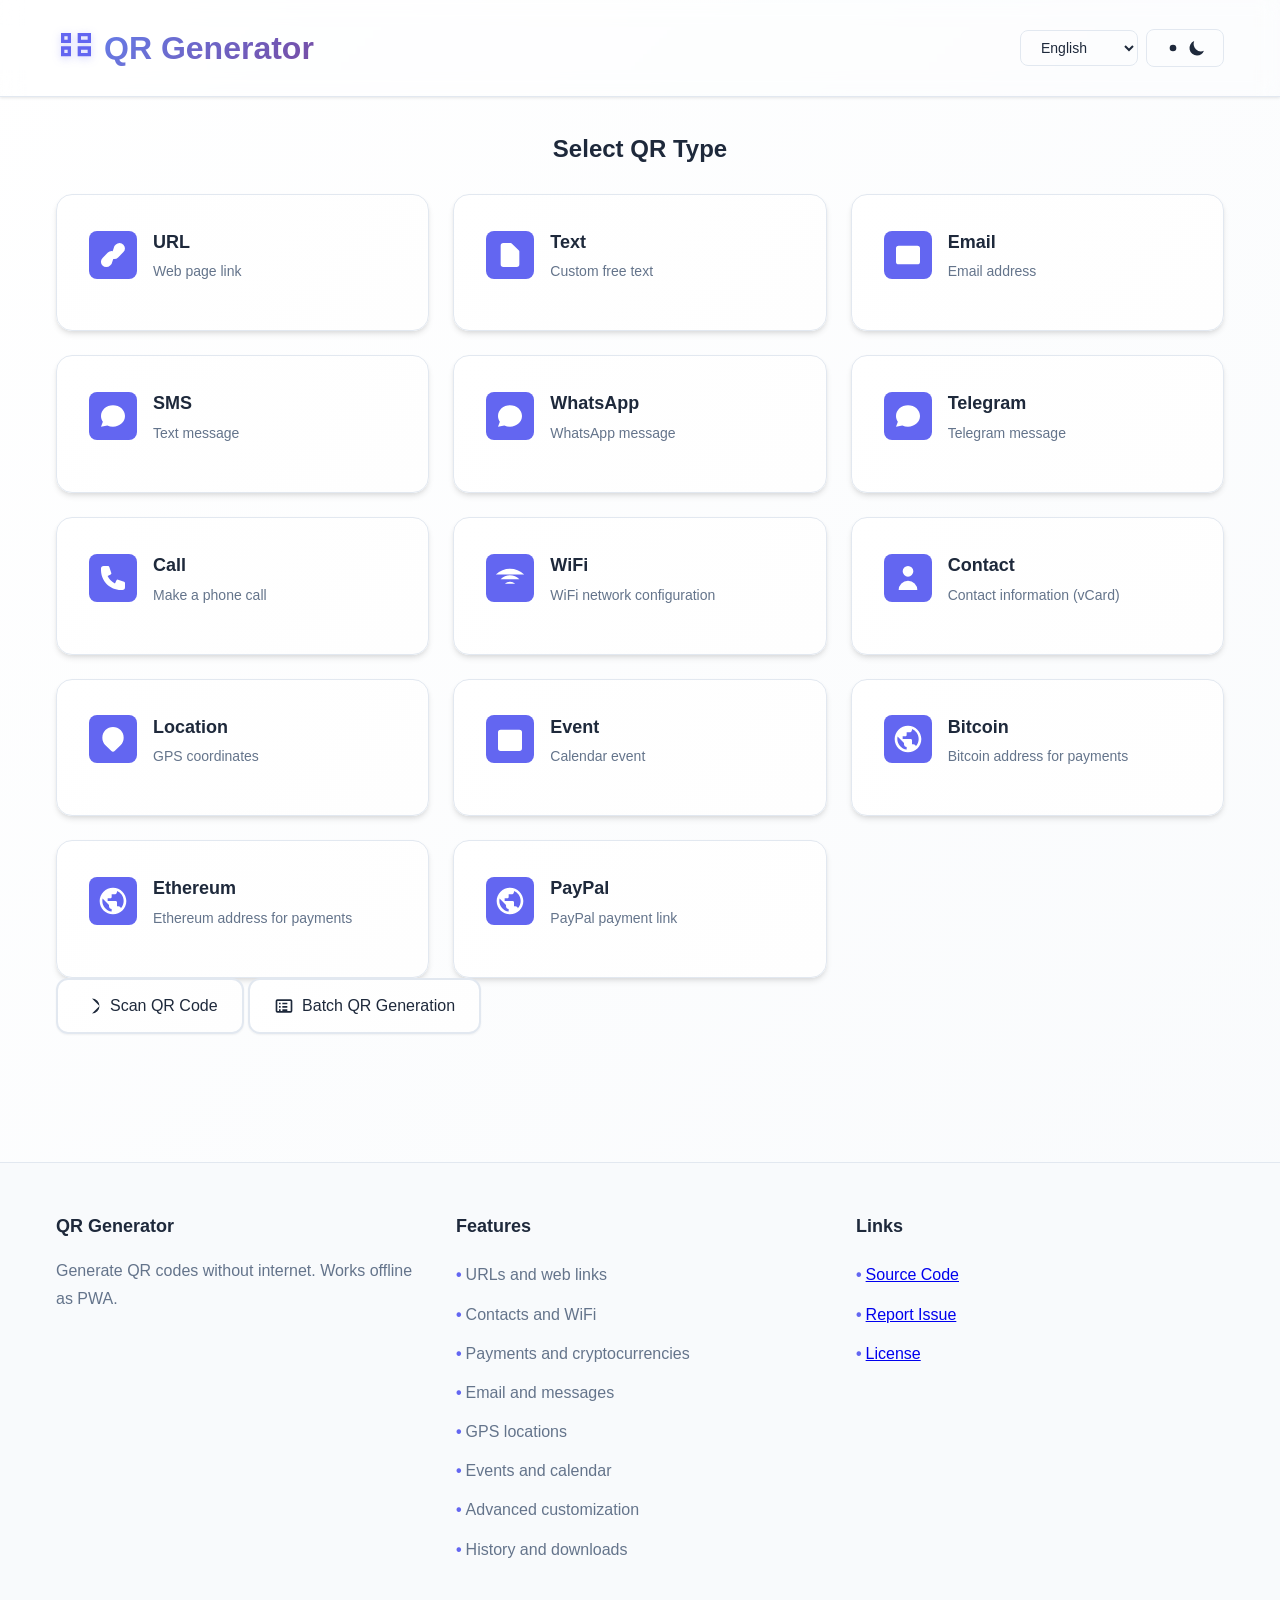
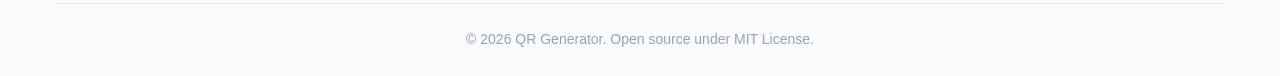
<file: index.html>
<!DOCTYPE html>
<html lang="en">
<head>
	<meta charset="UTF-8">
	<meta name="viewport" content="width=device-width, initial-scale=1.0">
	<meta name="description" content="World's best offline QR Code Generator - Create QR codes for URLs, contacts, WiFi, payments and more without internet. Free, fast and secure PWA.">
	<meta name="keywords" content="QR, QR code, QR generator, offline, PWA, barcode, vCard, WiFi QR, Bitcoin QR, free QR, instant QR">
	<meta name="author" content="QR Generator">
	<meta name="robots" content="index, follow">
	
	<!-- PWA Meta Tags -->
	<meta name="theme-color" content="#2563eb">
	<meta name="apple-mobile-web-app-capable" content="yes">
	<meta name="apple-mobile-web-app-status-bar-style" content="default">
	<meta name="apple-mobile-web-app-title" content="QR Generator">
	
	<!-- Open Graph -->
	<meta property="og:title" content="QR Generator - Offline QR Code Generator">
	<meta property="og:description" content="Create QR codes offline for URLs, contacts, WiFi, payments and more. Works without internet. Free and secure PWA.">
	<meta property="og:type" content="website">
	<meta property="og:url" content="https://jmarc9901.github.io/qr-code-generator-pwa">
	<meta property="og:image" content="https://jmarc9901.github.io/qr-code-generator-pwa/assets/img/og-preview.png">
	<meta property="og:locale" content="en_US">
	
	<!-- Hreflang tags for international SEO -->
	<link rel="alternate" hreflang="en" href="https://jmarc9901.github.io/qr-code-generator-pwa/">
	<link rel="alternate" hreflang="es" href="https://jmarc9901.github.io/qr-code-generator-pwa/?lang=es">
	<link rel="alternate" hreflang="pt" href="https://jmarc9901.github.io/qr-code-generator-pwa/?lang=pt">
	<link rel="alternate" hreflang="fr" href="https://jmarc9901.github.io/qr-code-generator-pwa/?lang=fr">
	<link rel="alternate" hreflang="x-default" href="https://jmarc9901.github.io/qr-code-generator-pwa/">
	
	<!-- Sitemap -->
	<link rel="sitemap" type="application/xml" title="Sitemap" href="/sitemap.xml">
	
	<!-- Twitter Card -->
	<meta name="twitter:card" content="summary_large_image">
	<meta name="twitter:title" content="QR Generator - Offline QR Code Generator">
	<meta name="twitter:description" content="Create QR codes offline for URLs, contacts, WiFi, payments and more. Works without internet. Free and secure PWA.">
	<meta name="twitter:image" content="https://jmarc9901.github.io/qr-code-generator-pwa/assets/img/og-preview.png">
	<meta name="twitter:site" content="@qrgenerator">
	
	<!-- Canonical URL -->
	<link rel="canonical" href="https://jmarc9901.github.io/qr-code-generator-pwa/">

	<!-- Content-Security-Policy -->
	<meta http-equiv="Content-Security-Policy" content="default-src 'self'; script-src 'self' 'unsafe-inline' https://cdnjs.cloudflare.com; style-src 'self' 'unsafe-inline' https://fonts.googleapis.com; font-src 'self' https://fonts.gstatic.com; img-src 'self' data: blob:; connect-src 'self'; media-src 'self'; worker-src 'self' blob:;">

	<!-- Structured Data -->
	<script type="application/ld+json">
	{
	  "@context": "https://schema.org",
	  "@type": "SoftwareApplication",
	  "name": "QR Generator",
	  "operatingSystem": "All",
	  "offers": {
	    "@type": "Offer",
	    "price": "0",
	    "priceCurrency": "USD"
	  },
	  "applicationCategory": "UtilitiesApplication",
	  "featureList": [
	    "Offline QR Code Generation",
	    "Multiple QR Types",
	    "Customizable Designs",
	    "No Registration Required",
	    "Privacy Focused"
	  ]
	}
	</script>
	
	<title data-i18n="title">QR Generator - Offline QR Code Generator | Create QR Codes Without Internet</title>
	
	<!-- Manifest -->
	<link rel="manifest" href="manifest.json">
	
	<!-- Icons -->
	<link rel="icon" type="image/png" sizes="16x16" href="assets/icons/favicon-16x16.png">
	<link rel="icon" type="image/png" sizes="32x32" href="assets/icons/favicon-32x32.png">
	<link rel="apple-touch-icon" sizes="180x180" href="assets/icons/apple-touch-icon.png">

	<!-- Google Fonts -->
	<link rel="preconnect" href="https://fonts.googleapis.com">
	<link rel="preconnect" href="https://fonts.gstatic.com" crossorigin>
	<link href="https://fonts.googleapis.com/css2?family=Inter:wght@300;400;500;600;700&display=swap" rel="stylesheet">

	<!-- Critical CSS loaded immediately to prevent FOUC -->
	<style>
		/* Minimal critical styles to prevent flash of unstyled content */
		body {
			font-family: 'Inter', -apple-system, BlinkMacSystemFont, 'Segoe UI', Roboto, Oxygen, Ubuntu, Cantarell, sans-serif;
			line-height: 1.6;
			margin: 0;
			padding: 0;
			background-color: #f8fafc;
			color: #1e293b;
			transition: background-color 0.3s, color 0.3s;
		}
		
		.dark-mode {
			background-color: #0f172a;
			color: #e2e8f0;
		}
		
		.header {
			background: white;
			box-shadow: 0 1px 3px rgba(0,0,0,0.1);
			padding: 1rem 0;
		}
		
		.dark-mode .header {
			background: #1e293b;
		}
		
		.container {
			max-width: 1200px;
			margin: 0 auto;
			padding: 0 1rem;
		}
		
		.btn {
			display: inline-flex;
			align-items: center;
			justify-content: center;
			padding: 0.5rem 1rem;
			border-radius: 0.375rem;
			font-weight: 500;
			cursor: pointer;
			transition: all 0.2s;
			border: none;
		}
		
		.btn:disabled {
			opacity: 0.6;
			cursor: not-allowed;
		}
		
		.btn-primary {
			background-color: #2563eb;
			color: white;
		}
		
		.btn-secondary {
			background-color: #64748b;
			color: white;
		}
		
		.form-control {
			width: 100%;
			padding: 0.5rem;
			border: 1px solid #cbd5e1;
			border-radius: 0.375rem;
			background: white;
		}
		
		.dark-mode .form-control {
			background: #1e293b;
			border-color: #334155;
			color: #e2e8f0;
		}
		
		.loading {
			display: none;
			text-align: center;
			padding: 2rem;
		}
		
		.spinner {
			width: 2rem;
			height: 2rem;
			border: 2px solid rgba(37, 99, 235, 0.2);
			border-top: 2px solid #2563eb;
			border-radius: 50%;
			animation: spin 1s linear infinite;
			margin: 0 auto 1rem;
		}
		
		@keyframes spin {
			0% { transform: rotate(0deg); }
			100% { transform: rotate(360deg); }
		}
		
		.toast {
			position: fixed;
			top: 1rem;
			right: 1rem;
			padding: 1rem;
			border-radius: 0.375rem;
			color: white;
			z-index: 1000;
			transform: translateX(100%);
			transition: transform 0.3s ease-out;
			min-width: 250px;
			box-shadow: 0 4px 6px rgba(0,0,0,0.1);
		}
		
		.toast.show {
			transform: translateX(0);
		}
		
		.toast-success {
			background-color: #10b981;
		}
		
		.toast-error {
			background-color: #ef4444;
		}
		
		.toast-warning {
			background-color: #f59e0b;
		}
		
		.toast-info {
			background-color: #3b82f6;
		}
	</style>
	
	<!-- Preload critical resources -->
	<link rel="preload" href="css/style.min.css" as="style">
	<link rel="preload" href="js/app.js" as="script">
	<link rel="preload" href="js/libs/qrcode.min.js" as="script">
	
	<!-- Load main stylesheet -->
	<link rel="stylesheet" href="css/style.min.css">
	
	<!-- External Libraries -->
	<script src="js/libs/qrcode.min.js"></script>
	<script src="js/libs/qrcode-wrapper.js"></script>
	<script src="js/libs/jsQR.min.js"></script>
	
	<!-- QR Library Load Check -->
	<script>
		window.addEventListener('load', function() {
			if (typeof QRCode !== 'undefined') {
				console.log('✅ Professional QR Code library loaded successfully');
			} else {
				console.error('❌ QR Code library failed to load');
			}
		});
	</script>
</head>
<body>
	<!-- Header -->
	<header class="header" role="banner">
		<div class="container">
			<div class="header-content">
				<div class="logo">
					<svg class="logo-icon" viewBox="0 0 24 24" fill="currentColor" aria-label="QR Code Icon">
						<path d="M3 3h6v6H3V3zm2 2v2h2V5H5zm8-2h8v6h-8V3zm2 2v2h4V5h-4zM3 11h6v6H3v-6zm2 2v2h2v-2H5zm8-2h8v6h-8v-6zm2 2v2h4v-2h-4z"/>
					</svg>
					<h1>QR Generator</h1>
				</div>
				<nav class="nav" role="navigation" aria-label="Main navigation">
					<select id="languageSelector" class="nav-btn" aria-label="Select language">
						<option value="en">English</option>
						<option value="es">Español</option>
						<option value="pt">Português</option>
						<option value="fr">Français</option>
					</select>
					<button class="nav-btn" id="installBtn" style="display: none;" title="Install PWA application" aria-label="Install application">
						<svg viewBox="0 0 24 24" fill="currentColor" aria-hidden="true">
							<path d="M12 2l3.09 6.26L22 9.27l-5 4.87 1.18 6.88L12 17.77l-6.18 3.25L7 14.14 2 9.27l6.91-1.01L12 2z"/>
						</svg>
						<span aria-hidden="true" data-i18n="nav.install">Install</span>
					</button>
					<button class="nav-btn" id="themeToggle" data-i18n-title="nav.theme" aria-label="Toggle theme" title="Toggle light/dark theme">
						<svg class="sun-icon" viewBox="0 0 24 24" fill="currentColor" aria-hidden="true">
							<path d="M12 3v1m0 16v1m9-9h-1M4 12H3m15.364 6.364l-.707-.707M6.343 6.343l-.707-.707m12.728 0l-.707.707M6.343 17.657l-.707.707M16 12a4 4 0 11-8 0 4 4 0 018 0z"/>
						</svg>
						<svg class="moon-icon" viewBox="0 0 24 24" fill="currentColor" aria-hidden="true">
							<path d="M20.354 15.354A9 9 0 018.646 3.646 9.003 9.003 0 0012 21a9.003 9.003 0 008.354-5.646z"/>
						</svg>
					</button>
				</nav>
			</div>
		</div>
	</header>

	<!-- Main Content -->
	<main class="main" role="main">
		<div class="container">
			<!-- QR Type Selection -->
			<section class="qr-type-section" aria-labelledby="qrTypeHeading">
				<h2 id="qrTypeHeading" data-i18n="qrType.heading">Select QR Type</h2>
				<div class="qr-type-grid" id="qrTypeGrid" role="radiogroup" aria-label="QR code types">
					<!-- QR Types will be populated by JavaScript -->
				</div>
				<div class="qr-type-actions">
					<button class="btn btn-secondary" id="showScannerBtn">
						<svg viewBox="0 0 24 24" fill="currentColor" width="16" height="16">
							<path d="M21 12a9 9 0 01-9 9m9-9a9 9 0 00-9-9m9 9H3m9 9v-9m0-9v9"/>
						</svg>
						<span data-i18n="qrType.scan">Scan QR Code</span>
					</button>
					<button class="btn btn-secondary" id="showBatchBtn">
						<svg viewBox="0 0 24 24" fill="currentColor" width="16" height="16">
							<path d="M4 4h16a2 2 0 012 2v12a2 2 0 01-2 2H4a2 2 0 01-2-2V6a2 2 0 012-2zm0 2v12h16V6H4zm2 2h2v2H6V8zm0 4h2v2H6v-2zm0 4h2v2H6v-2zm4-8h6v2h-6V8zm0 4h6v2h-6v-2zm0 4h6v2h-6v-2z"/>
						</svg>
						<span data-i18n="qrType.batch">Batch QR Generation</span>
					</button>
				</div>
			</section>

			<!-- QR Scanner Section -->
			<section class="qr-scanner-section" id="qrScannerSection" style="display: none;">
				<h2 data-i18n="scanner.heading">Scan QR Code</h2>
				<div class="scanner-container">
					<div class="scanner-preview" id="scannerPreview">
						<video id="scannerVideo" playsinline style="width: 100%; max-width: 500px;"></video>
						<canvas id="scannerCanvas" style="display: none;"></canvas>
						<div class="scanner-overlay">
							<div class="scanner-frame"></div>
							<p data-i18n="scanner.point">Point your camera at a QR code</p>
						</div>
					</div>
					<div class="scanner-controls">
						<button class="btn btn-primary" id="startScannerBtn" data-i18n="scanner.start">Start Camera</button>
						<button class="btn btn-secondary" id="stopScannerBtn" data-i18n="scanner.stop" disabled>Stop Camera</button>
					</div>
					<div class="scanner-result" id="scannerResult" style="display: none;">
						<h3 data-i18n="scanner.result">Scanned Content</h3>
						<div class="result-content" id="resultContent"></div>
						<div class="result-actions">
							<button class="btn btn-primary" id="copyResultBtn" data-i18n="scanner.copy">Copy</button>
							<button class="btn btn-secondary" id="openResultBtn" data-i18n="scanner.open">Open</button>
						</div>
					</div>
				</div>
			</section>

			<!-- Batch QR Generation Section -->
			<section class="batch-qr-section" id="batchQRSection" style="display: none;">
				<h2 data-i18n="batch.heading">Batch QR Generation</h2>
				<div class="batch-container">
					<div class="batch-input">
						<label for="batchData" data-i18n="batch.label">Enter data for multiple QR codes (one per line):</label>
						<textarea id="batchData" class="form-control" rows="10" data-i18n-placeholder="batch.placeholder" placeholder="Enter one QR code data per line&#10;Example:&#10;https://example.com&#10;https://google.com&#10;Hello World&#10;Contact: John Doe"></textarea>
					</div>
					<div class="batch-options">
						<div class="form-group">
							<label for="batchQRType" data-i18n="batch.type">QR Type:</label>
							<select id="batchQRType" class="form-control">
								<option value="url">URL</option>
								<option value="text">Text</option>
								<option value="email">Email</option>
								<option value="sms">SMS</option>
								<option value="wifi">WiFi</option>
								<option value="vcard">Contact</option>
							</select>
						</div>
						<div class="form-group">
							<label for="batchSize" data-i18n="batch.size">QR Size:</label>
							<select id="batchSize" class="form-control">
								<option value="128">128x128 - Small</option>
								<option value="256" selected>256x256 - Standard</option>
								<option value="512">512x512 - Large</option>
								<option value="1024">1024x1024 - HD</option>
							</select>
						</div>
						<div class="form-group">
							<label for="batchErrorLevel" data-i18n="batch.error">Error Correction:</label>
							<select id="batchErrorLevel" class="form-control">
								<option value="L">Low (7%) - More data</option>
								<option value="M" selected>Medium (15%) - Balanced</option>
								<option value="Q">High (25%) - More robust</option>
								<option value="H">Maximum (30%) - Very robust</option>
							</select>
						</div>
					</div>
					<div class="batch-actions">
						<button class="btn btn-primary" id="generateBatchBtn" data-i18n="batch.generate">Generate Batch QR Codes</button>
						<button class="btn btn-secondary" id="downloadBatchBtn" data-i18n="batch.download" disabled>Download All</button>
					</div>
					<div class="batch-results" id="batchResults" style="display: none;">
						<h3 data-i18n="batch.results">Generated QR Codes</h3>
						<div class="results-grid" id="batchResultsGrid"></div>
					</div>
				</div>
			</section>

			<!-- QR Generator Form -->
			<section class="qr-generator-section" id="qrGeneratorSection" style="display: none;" aria-labelledby="formTitle">
				<div class="generator-container">
					<!-- Form Area -->
					<div class="form-area">
						<div class="form-header">
							<h3 id="formTitle" data-i18n="form.generate">Generate QR</h3>
							<button class="close-btn" id="closeForm" data-i18n-title="form.close" aria-label="Close form">
								<svg viewBox="0 0 24 24" fill="currentColor" aria-hidden="true">
									<path d="M6 18L18 6M6 6l12 12"/>
								</svg>
							</button>
						</div>
						
						<form id="qrForm" class="qr-form" role="form" aria-label="QR code generation form">
							<!-- Dynamic form fields will be inserted here -->
						</form>
						
						<div class="form-actions">
							<button type="button" class="btn btn-secondary" id="previewBtn">
								<svg viewBox="0 0 24 24" fill="currentColor">
									<path d="M12 4v16m8-8H4"/>
								</svg>
								<span data-i18n="form.preview">Preview</span>
							</button>
							<button type="submit" class="btn btn-primary" id="generateBtn">
								<svg viewBox="0 0 24 24" fill="currentColor">
									<path d="M12 4v16m8-8H4"/>
								</svg>
								<span data-i18n="form.generate">Generate QR</span>
							</button>
						</div>
					</div>

					<!-- Preview Area -->
					<div class="preview-area" role="region" aria-label="QR code preview">
						<div class="preview-header">
							<h3 data-i18n="preview.heading">Preview</h3>
							<div class="preview-controls">
								<button class="control-btn" id="downloadBtn" data-i18n="preview.download" disabled>
									<svg viewBox="0 0 24 24" fill="currentColor">
										<path d="M21 15v4a2 2 0 01-2 2H5a2 2 0 01-2-2v-4"/>
										<polyline points="7,10 12,15 17,10"/>
										<line x1="12" y1="15" x2="12" y2="3"/>
									</svg>
									<span data-i18n="preview.download">Download</span>
								</button>
								<button class="control-btn" id="shareBtn" data-i18n="preview.share" disabled>
									<svg viewBox="0 0 24 24" fill="currentColor">
										<path d="M4 12v8a2 2 0 002 2h12a2 2 0 002-2v-8"/>
										<polyline points="16,6 12,2 8,6"/>
										<line x1="12" y1="2" x2="12" y2="15"/>
									</svg>
									<span data-i18n="preview.share">Share</span>
								</button>
							</div>
						</div>
						
						<div class="qr-preview" id="qrPreview" role="img" aria-label="QR code preview area">
							<div class="placeholder">
								<svg viewBox="0 0 24 24" fill="currentColor" aria-hidden="true">
									<path d="M3 3h6v6H3V3zm2 2v2h2V5H5zm8-2h8v6h-8V3zm2 2v2h4V5h-4zM3 11h6v6H3v-6zm2 2v2h2v-2H5zm8-2h8v6h-8v-6zm2 2v2h4v-2h-4z"/>
								</svg>
								<p data-i18n="preview.placeholder">Select a type and generate your QR</p>
							</div>
						</div>
						
						<div class="qr-info" id="qrInfo" style="display: none;">
							<div class="info-item">
								<strong data-i18n="info.type">Type:</strong> <span id="qrTypeInfo">-</span>
							</div>
							<div class="info-item">
								<strong data-i18n="info.size">Size:</strong> <span id="qrSizeInfo">-</span>
							</div>
							<div class="info-item">
								<strong data-i18n="info.error">Correction:</strong> <span id="qrErrorInfo">-</span>
							</div>
						</div>
					</div>
				</div>
			</section>

			<!-- QR Customization -->
			<section class="qr-customization" id="qrCustomization" style="display: none;">
				<div class="customization-header">
					<h3 data-i18n="customize.heading">🎨 Personalize QR</h3>
					<p data-i18n="customize.description">Make your QR unique with custom colors, size and effects</p>
				</div>
				
				<div class="customization-tabs">
					<button class="tab-btn active" data-tab="basic" data-i18n="customize.basic">Basic</button>
					<button class="tab-btn" data-tab="advanced" data-i18n="customize.advanced">Advanced</button>
					<button class="tab-btn" data-tab="effects" data-i18n="customize.effects">Effects</button>
				</div>
				
				<!-- Basic Tab -->
				<div class="tab-content active" id="basic-tab">
					<div class="customization-grid">
						<div class="customization-group">
							<label for="qrSize" data-i18n="basic.size">
								<svg viewBox="0 0 24 24" fill="currentColor" width="16" height="16">
									<path d="M21 12a9 9 0 01-9 9m9-9a9 9 0 00-9-9m9 9H3m9 9v-9m0-9v9"/>
								</svg>
								<span data-i18n="basic.size">Size</span>
							</label>
							<select id="qrSize" class="form-control">
								<option value="128">128x128 - Small</option>
								<option value="256" selected>256x256 - Standard</option>
								<option value="512">512x512 - Large</option>
								<option value="1024">1024x1024 - HD</option>
							</select>
						</div>
						
						<div class="customization-group">
							<label for="qrErrorLevel" data-i18n="basic.error">
								<svg viewBox="0 0 24 24" fill="currentColor" width="16" height="16">
									<path d="M12 9v2m0 4h.01m-6.938 4h13.856c1.54 0 2.502-1.667 1.732-2.5L13.732 4c-.77-.833-1.964-.833-2.732 0L3.732 16.5c-.77.833.192 2.5 1.732 2.5z"/>
								</svg>
								<span data-i18n="basic.error">Error Correction</span>
							</label>
							<select id="qrErrorLevel" class="form-control">
								<option value="L">Low (7%) - More data</option>
								<option value="M" selected>Medium (15%) - Balanced</option>
								<option value="Q">High (25%) - More robust</option>
								<option value="H">Maximum (30%) - Very robust</option>
							</select>
						</div>
					</div>
				</div>
				
				<!-- Advanced Tab -->
				<div class="tab-content" id="advanced-tab">
					<div class="customization-grid">
						<div class="customization-group">
							<label for="qrForeground" data-i18n="advanced.foreground">
								<svg viewBox="0 0 24 24" fill="currentColor" width="16" height="16">
									<path d="M7 21a4 4 0 01-4-4V5a2 2 0 012-2h4a2 2 0 012 2v12a4 4 0 01-4 4zM21 5a2 2 0 00-2-2h-4a2 2 0 00-2 2v12a4 4 0 004 4h4a2 2 0 002-2V5z"/>
								</svg>
								<span data-i18n="advanced.foreground">Foreground Color</span>
							</label>
							<div class="color-input-group">
								<input type="color" id="qrForeground" value="#000000" class="form-control color-picker">
								<input type="text" id="qrForegroundText" value="#000000" class="form-control color-text" placeholder="#000000">
							</div>
						</div>
						
						<div class="customization-group">
							<label for="qrBackground" data-i18n="advanced.background">
								<svg viewBox="0 0 24 24" fill="currentColor" width="16" height="16">
									<path d="M4 16l4.586-4.586a2 2 0 012.828 0L16 16m-2-2l1.586-1.586a2 2 0 012.828 0L20 14m-6-6h.01M6 20h12a2 2 0 002-2V6a2 2 0 00-2-2H6a2 2 0 00-2 2v12a2 2 0 002 2z"/>
								</svg>
								<span data-i18n="advanced.background">Background Color</span>
							</label>
							<div class="color-input-group">
								<input type="color" id="qrBackground" value="#FFFFFF" class="form-control color-picker">
								<input type="text" id="qrBackgroundText" value="#FFFFFF" class="form-control color-text" placeholder="#FFFFFF">
							</div>
						</div>
						
						<div class="customization-group">
							<label for="qrMargin" data-i18n="advanced.margin">
								<svg viewBox="0 0 24 24" fill="currentColor" width="16" height="16">
									<path d="M4 8V4m0 0h4M4 4l5 5m11-1V4m0 0h-4m4 0l-5 5m11 5l-5-5m5 5v-4m0 4h-4"/>
								</svg>
								<span data-i18n="advanced.margin">Margin</span>
							</label>
							<div class="range-input-group">
								<input type="range" id="qrMargin" min="0" max="4" value="4" class="form-control range-slider">
								<span id="qrMarginValue" class="range-value">4</span>
							</div>
						</div>
						
						<div class="customization-group">
							<label for="qrStyle" data-i18n="advanced.style">
								<svg viewBox="0 0 24 24" fill="currentColor" width="16" height="16">
									<path d="M7 21a4 4 0 01-4-4V5a2 2 0 012-2h4a2 2 0 012 2v12a4 4 0 01-4 4zM21 5a2 2 0 00-2-2h-4a2 2 0 00-2 2v12a4 4 0 004 4h4a2 2 0 002-2V5z"/>
								</svg>
								<span data-i18n="advanced.style">Dot Style</span>
							</label>
							<select id="qrStyle" class="form-control">
								<option value="square" selected>Square</option>
								<option value="rounded">Rounded</option>
								<option value="dots">Dots</option>
							</select>
						</div>
					</div>
				</div>
				
				<!-- Effects Tab -->
				<div class="tab-content" id="effects-tab">
					<div class="customization-grid">
						<div class="customization-group">
							<label for="logoUpload" data-i18n="effects.logo">
								<svg viewBox="0 0 24 24" fill="currentColor" width="16" height="16">
									<path d="M4 16l4.586-4.586a2 2 0 012.828 0L16 16m-2-2l1.586-1.586a2 2 0 012.828 0L20 14m-6-6h.01M6 20h12a2 2 0 002-2V6a2 2 0 00-2-2H6a2 2 0 00-2 2v12a2 2 0 002 2z"/>
								</svg>
								<span data-i18n="effects.logo">Center Logo</span>
							</label>
							<div class="file-upload-area" id="fileUploadArea">
								<input type="file" id="logoUpload" accept="image/*" class="form-control file-input">
								<div class="upload-placeholder">
									<svg viewBox="0 0 24 24" fill="currentColor" width="32" height="32">
										<path d="M21 15v4a2 2 0 01-2 2H5a2 2 0 01-2-2v-4M17 8l-5-5-5 5M12 3v12"/>
									</svg>
									<p data-i18n="upload.placeholder">Drag an image or click to select</p>
									<span data-i18n="upload.supported">PNG, JPG up to 2MB</span>
								</div>
							</div>
							<div class="logo-preview" id="logoPreview" style="display: none;">
								<div class="logo-preview-content">
									<img id="logoImage" alt="Logo preview">
									<div class="logo-controls">
										<button type="button" id="removeLogo" class="btn btn-small btn-danger">
											<svg viewBox="0 0 24 24" fill="currentColor" width="14" height="14">
												<path d="M6 18L18 6M6 6l12 12"/>
											</svg>
											<span data-i18n="actions.remove">Remove</span>
										</button>
									</div>
								</div>
							</div>
						</div>
						
						<div class="customization-group">
							<label for="qrGradient" data-i18n="effects.gradient">
								<svg viewBox="0 0 24 24" fill="currentColor" width="16" height="16">
									<path d="M7 21a4 4 0 01-4-4V5a2 2 0 012-2h4a2 2 0 012 2v12a4 4 0 01-4 4zM21 5a2 2 0 00-2-2h-4a2 2 0 00-2 2v12a4 4 0 004 4h4a2 2 0 002-2V5z"/>
								</svg>
								<span data-i18n="effects.gradient">Gradient</span>
							</label>
							<div class="gradient-controls">
								<div class="gradient-input-group">
									<input type="color" id="gradientStart" value="#2563eb" class="form-control color-picker">
									<input type="color" id="gradientEnd" value="#1d4ed8" class="form-control color-picker">
								</div>
								<select id="gradientDirection" class="form-control">
									<option value="horizontal">Horizontal</option>
									<option value="vertical">Vertical</option>
									<option value="diagonal">Diagonal</option>
									<option value="radial">Radial</option>
								</select>
							</div>
						</div>
					</div>
				</div>
				
				<div class="customization-actions">
					<button type="button" class="btn btn-secondary" id="resetCustomization" data-i18n="actions.reset">
						<svg viewBox="0 0 24 24" fill="currentColor" width="16" height="16">
							<path d="M3 12a9 9 0 019-9 9.75 9.75 0 016.74 2.74L21 8"/>
							<path d="M21 3v5h-5"/>
							<path d="M21 12a9 9 0 01-9 9 9.75 9.75 0 01-6.74-2.74L3 16"/>
							<path d="M3 21v-5h5"/>
						</svg>
						<span data-i18n="actions.reset">Reset</span>
					</button>
					<button type="button" class="btn btn-primary" id="applyCustomization" data-i18n="actions.apply">
						<svg viewBox="0 0 24 24" fill="currentColor" width="16" height="16">
							<path d="M5 13l4 4L19 7"/>
						</svg>
						<span data-i18n="actions.apply">Apply Changes</span>
					</button>
					<div class="export-options">
						<label data-i18n="export.label">Export Format:</label>
						<div class="export-buttons">
							<button type="button" class="btn btn-small btn-secondary" id="exportPNG" data-i18n="export.png">PNG</button>
							<button type="button" class="btn btn-small btn-secondary" id="exportSVG" data-i18n="export.svg">SVG</button>
							<button type="button" class="btn btn-small btn-secondary" id="exportPDF" data-i18n="export.pdf">PDF</button>
						</div>
					</div>
				</div>
			</section>

			<!-- History Section -->
			<section class="history-section" id="historySection" style="display: none;">
				<h3 data-i18n="history.heading">QR History</h3>
				<div class="history-grid" id="historyGrid">
					<!-- History items will be populated by JavaScript -->
				</div>
				<button class="btn btn-secondary" id="clearHistory" data-i18n="history.clear">Clear History</button>
			</section>
		</div>
	</main>

	<!-- Footer -->
	<footer class="footer" role="contentinfo">
		<div class="container">
			<div class="footer-content">
				<div class="footer-section">
					<h4 data-i18n="footer.title">QR Generator</h4>
					<p data-i18n="footer.description">Generate QR codes without internet. Works offline as PWA.</p>
				</div>
				<div class="footer-section">
					<h4 data-i18n="footer.features">Features</h4>
					<ul>
						<li data-i18n="footer.urls">URLs and web links</li>
						<li data-i18n="footer.contacts">Contacts and WiFi</li>
						<li data-i18n="footer.payments">Payments and cryptocurrencies</li>
						<li data-i18n="footer.email">Email and messages</li>
						<li data-i18n="footer.location">GPS locations</li>
						<li data-i18n="footer.events">Events and calendar</li>
						<li data-i18n="footer.customization">Advanced customization</li>
						<li data-i18n="footer.history">History and downloads</li>
					</ul>
				</div>
				<div class="footer-section">
					<h4 data-i18n="footer.links">Links</h4>
					<ul>
						<li><a href="https://github.com/jmarc9901/qr-code-generator-pwa" target="_blank" rel="noopener" data-i18n="footer.sourceCode">Source Code</a></li>
						<li><a href="https://github.com/jmarc9901/qr-code-generator-pwa/issues" target="_blank" rel="noopener" data-i18n="footer.reportIssue">Report Issue</a></li>
						<li><a href="https://github.com/jmarc9901/qr-code-generator-pwa/blob/main/LICENSE" target="_blank" rel="noopener" data-i18n="footer.license">License</a></li>
					</ul>
				</div>
			</div>
			<div class="footer-bottom">
				<p>&copy; <span id="currentYear">2026</span> <span data-i18n="footer.copyright">QR Generator. Open source under MIT License.</span></p>
			</div>
		</div>
	</footer>

	<!-- Loading Overlay -->
	<div class="loading-overlay" id="loadingOverlay" style="display: none;">
		<div class="loading-spinner">
			<svg viewBox="0 0 24 24" fill="currentColor">
				<path d="M12 2C6.48 2 2 6.48 2 12s4.48 10 10 10 10-4.48 10-10S17.52 2 12 2zm0 18c-4.42 0-8-3.58-8-8s3.58-8 8-8 8 3.58 8 8-3.58 8-8 8z"/>
			</svg>
		</div>
		<p data-i18n="loading">Generating QR...</p>
	</div>

	<!-- Toast Notifications -->
	<div class="toast-container" id="toastContainer"></div>

	<!-- Scripts -->
	<script src="js/utils.js"></script>
	<script src="js/validation.js"></script>
	<script src="js/qr-types.js"></script>
	<script src="js/pwa.js"></script>
	<script src="js/app.js"></script>
</body>
</html>
</file>
<file: css/style.min.css>
/* Reset and Base Styles */
* {
	margin: 0;
	padding: 0;
	box-sizing: border-box;
}

:root {
	/* Enhanced Light Theme Colors */
	--primary-color: #6366f1;
	--primary-hover: #5855eb;
	--primary-light: #e0e7ff;
	--secondary-color: #64748b;
	--accent-color: #f59e0b;
	--success-color: #10b981;
	--danger-color: #ef4444;
	--warning-color: #f59e0b;
	--info-color: #3b82f6;

	/* Enhanced Background Colors with gradients */
	--bg-primary: linear-gradient(135deg, #ffffff 0%, #f8fafc 100%);
	--bg-secondary: #f8fafc;
	--bg-tertiary: #f1f5f9;
	--bg-card: linear-gradient(135deg, #ffffff 0%, #fefefe 100%);
	--bg-overlay: rgba(0, 0, 0, 0.6);
	--bg-gradient-primary: linear-gradient(135deg, #667eea 0%, #764ba2 100%);
	--bg-gradient-secondary: linear-gradient(135deg, #f093fb 0%, #f5576c 100%);
	--bg-gradient-accent: linear-gradient(135deg, #4facfe 0%, #00f2fe 100%);

	/* Enhanced Text Colors */
	--text-primary: #1e293b;
	--text-secondary: #64748b;
	--text-muted: #94a3b8;
	--text-inverse: #ffffff;
	--text-gradient: linear-gradient(135deg, #667eea 0%, #764ba2 100%);

	/* Enhanced Border Colors */
	--border-color: #e2e8f0;
	--border-hover: #cbd5e1;
	--border-focus: #6366f1;

	/* Enhanced Shadows */
	--shadow-sm: 0 1px 2px 0 rgba(0, 0, 0, 0.05);
	--shadow-md: 0 4px 6px -1px rgba(0, 0, 0, 0.1), 0 2px 4px -1px rgba(0, 0, 0, 0.06);
	--shadow-lg: 0 10px 15px -3px rgba(0, 0, 0, 0.1), 0 4px 6px -2px rgba(0, 0, 0, 0.05);
	--shadow-xl: 0 20px 25px -5px rgba(0, 0, 0, 0.1), 0 10px 10px -5px rgba(0, 0, 0, 0.04);
	--shadow-glow: 0 0 20px rgba(99, 102, 241, 0.3);

	/* Enhanced Spacing */
	--spacing-xs: 0.25rem;
	--spacing-sm: 0.5rem;
	--spacing-md: 1rem;
	--spacing-lg: 1.5rem;
	--spacing-xl: 2rem;
	--spacing-2xl: 3rem;

	/* Enhanced Border Radius */
	--radius-sm: 0.375rem;
	--radius-md: 0.5rem;
	--radius-lg: 0.75rem;
	--radius-xl: 1rem;
	--radius-2xl: 1.5rem;

	/* Enhanced Transitions */
	--transition-fast: 0.15s cubic-bezier(0.4, 0, 0.2, 1);
	--transition-normal: 0.3s cubic-bezier(0.4, 0, 0.2, 1);
	--transition-slow: 0.5s cubic-bezier(0.4, 0, 0.2, 1);

	/* Enhanced Typography */
	--font-family: 'Inter', -apple-system, BlinkMacSystemFont, 'Segoe UI', Roboto, sans-serif;
	--font-size-xs: 0.75rem;
	--font-size-sm: 0.875rem;
	--font-size-base: 1rem;
	--font-size-lg: 1.125rem;
	--font-size-xl: 1.25rem;
	--font-size-2xl: 1.5rem;
	--font-size-3xl: 2rem;
	--font-weight-light: 300;
	--font-weight-normal: 400;
	--font-weight-medium: 500;
	--font-weight-semibold: 600;
	--font-weight-bold: 700;

	/* Layout */
	--header-height: 4rem;
	--container-max-width: 1200px;
}

/* Dark Theme */
[data-theme="dark"] {
	--bg-primary: linear-gradient(135deg, #0f172a 0%, #1e293b 100%);
	--bg-secondary: #1e293b;
	--bg-tertiary: #334155;
	--bg-card: linear-gradient(135deg, #1e293b 0%, #2d3748 100%);
	--text-primary: #f8fafc;
	--text-secondary: #cbd5e1;
	--text-muted: #94a3b8;
	--border-color: #334155;
	--border-hover: #475569;
	--shadow-glow: 0 0 20px rgba(99, 102, 241, 0.4);
}

/* Base Styles */
html {
	font-size: 16px;
	scroll-behavior: smooth;
}

body {
	font-family: var(--font-family);
	font-size: var(--font-size-base);
	font-weight: var(--font-weight-normal);
	line-height: 1.7;
	color: var(--text-primary);
	background: var(--bg-primary);
	transition: background var(--transition-normal), color var(--transition-normal);
	-webkit-font-smoothing: antialiased;
	-moz-osx-font-smoothing: grayscale;
}

/* Container */
.container {
	max-width: var(--container-max-width);
	margin: 0 auto;
	padding: 0 var(--spacing-md);
}

/* Header */
.header {
	position: sticky;
	top: 0;
	z-index: 100;
	background-color: var(--bg-card);
	border-bottom: 1px solid var(--border-color);
	backdrop-filter: blur(10px);
}

.header-content {
	display: flex;
	align-items: center;
	justify-content: space-between;
	height: var(--header-height);
}

.logo {
	display: flex;
	align-items: center;
	gap: var(--spacing-sm);
	color: var(--primary-color);
}

.logo-icon {
	width: 2.5rem;
	height: 2.5rem;
	transition: transform var(--transition-normal);
	filter: drop-shadow(0 2px 4px rgba(99, 102, 241, 0.3));
}

.logo:hover .logo-icon {
	transform: rotate(360deg) scale(1.1);
	animation: bounce 1s ease-in-out;
}

.logo h1 {
	font-size: var(--font-size-3xl);
	font-weight: var(--font-weight-bold);
	background: var(--text-gradient);
	-webkit-background-clip: text;
	-webkit-text-fill-color: transparent;
	background-clip: text;
	margin: 0;
	transition: transform var(--transition-fast);
}

.logo:hover h1 {
	transform: scale(1.05);
}

.nav {
	display: flex;
	align-items: center;
	gap: var(--spacing-sm);
}

.nav-btn {
	display: flex;
	align-items: center;
	gap: var(--spacing-xs);
	padding: var(--spacing-sm) var(--spacing-md);
	border: 1px solid var(--border-color);
	border-radius: var(--radius-md);
	background-color: var(--bg-card);
	color: var(--text-primary);
	font-size: var(--font-size-sm);
	font-weight: 500;
	cursor: pointer;
	transition: all var(--transition-fast);
}

.nav-btn:hover {
	background-color: var(--bg-secondary);
	border-color: var(--border-hover);
}

.nav-btn svg {
	width: 1.25rem;
	height: 1.25rem;
}

/* Main Content */
.main {
	padding: var(--spacing-xl) 0;
	min-height: calc(100vh - var(--header-height));
}

/* QR Type Section */
.qr-type-section {
	margin-bottom: var(--spacing-2xl);
}

.qr-type-section h2 {
	font-size: var(--font-size-2xl);
	font-weight: 700;
	margin-bottom: var(--spacing-lg);
	text-align: center;
}

.qr-type-grid {
	display: grid;
	grid-template-columns: repeat(auto-fit, minmax(280px, 1fr));
	gap: var(--spacing-lg);
}

.qr-type-card {
	background: var(--bg-card);
	border: 1px solid var(--border-color);
	border-radius: var(--radius-xl);
	padding: var(--spacing-xl);
	cursor: pointer;
	transition: all var(--transition-normal);
	position: relative;
	overflow: hidden;
	box-shadow: var(--shadow-md);
	animation: fadeIn 0.6s ease-out;
}

.qr-type-card::before {
	content: '';
	position: absolute;
	top: 0;
	left: -100%;
	width: 100%;
	height: 100%;
	background: linear-gradient(90deg, transparent, rgba(99, 102, 241, 0.1), transparent);
	transition: left 0.5s;
}

.qr-type-card:hover::before {
	left: 100%;
}

.qr-type-card:hover {
	transform: translateY(-8px) scale(1.02);
	box-shadow: var(--shadow-xl);
	border-color: var(--primary-color);
	background: linear-gradient(135deg, var(--bg-card) 0%, rgba(99, 102, 241, 0.05) 100%);
}

.qr-type-card.selected {
	border-color: var(--primary-color);
	background: linear-gradient(135deg, rgba(99, 102, 241, 0.1) 0%, rgba(99, 102, 241, 0.05) 100%);
	box-shadow: var(--shadow-glow);
	animation: pulse 2s infinite;
}

.qr-type-card-header {
	display: flex;
	align-items: center;
	gap: var(--spacing-md);
	margin-bottom: var(--spacing-md);
}

.qr-type-icon {
	width: 3rem;
	height: 3rem;
	padding: var(--spacing-sm);
	background-color: var(--primary-color);
	color: var(--text-inverse);
	border-radius: var(--radius-md);
	flex-shrink: 0;
}

.qr-type-card h3 {
	font-size: var(--font-size-lg);
	font-weight: 600;
	color: var(--text-primary);
	margin-bottom: var(--spacing-xs);
}

.qr-type-card p {
	color: var(--text-secondary);
	font-size: var(--font-size-sm);
	line-height: 1.5;
}

/* Generator Section */
.generator-container {
	display: grid;
	grid-template-columns: 1fr 1fr;
	gap: var(--spacing-xl);
	background-color: var(--bg-card);
	border: 1px solid var(--border-color);
	border-radius: var(--radius-xl);
	overflow: hidden;
	box-shadow: var(--shadow-lg);
}

@media (max-width: 768px) {
	.generator-container {
		grid-template-columns: 1fr;
	}
}

/* Form Area */
.form-area {
	padding: var(--spacing-xl);
	background-color: var(--bg-secondary);
}

.form-header {
	display: flex;
	align-items: center;
	justify-content: space-between;
	margin-bottom: var(--spacing-lg);
}

.form-header h3 {
	font-size: var(--font-size-xl);
	font-weight: 600;
}

.close-btn {
	width: 2rem;
	height: 2rem;
	border: none;
	background: none;
	color: var(--text-secondary);
	cursor: pointer;
	border-radius: var(--radius-sm);
	transition: all var(--transition-fast);
}

.close-btn:hover {
	background-color: var(--bg-tertiary);
	color: var(--text-primary);
}

.close-btn svg {
	width: 1.25rem;
	height: 1.25rem;
}

/* Form Styles */
.qr-form {
	display: flex;
	flex-direction: column;
	gap: var(--spacing-lg);
}

.form-group {
	display: flex;
	flex-direction: column;
	gap: var(--spacing-sm);
}

.form-group label {
	font-weight: 500;
	color: var(--text-primary);
	font-size: var(--font-size-sm);
}

.form-control {
	padding: var(--spacing-md);
	border: 2px solid var(--border-color);
	border-radius: var(--radius-lg);
	background: var(--bg-card);
	color: var(--text-primary);
	font-size: var(--font-size-base);
	font-family: var(--font-family);
	transition: all var(--transition-normal);
	box-shadow: var(--shadow-sm);
}

.form-control:focus {
	outline: none;
	border-color: var(--primary-color);
	box-shadow: 0 0 0 4px rgba(99, 102, 241, 0.15), var(--shadow-md);
	transform: translateY(-1px);
	background: var(--bg-primary);
}

.form-control:hover {
	border-color: var(--border-hover);
	box-shadow: var(--shadow-md);
}

.form-control::placeholder {
	color: var(--text-muted);
	font-style: italic;
	transition: color var(--transition-fast);
}

.form-control:focus::placeholder {
	color: var(--text-muted);
	opacity: 0.7;
}

.form-control::placeholder {
	color: var(--text-muted);
}

/* Buttons */
.btn {
	display: inline-flex;
	align-items: center;
	justify-content: center;
	gap: var(--spacing-sm);
	padding: var(--spacing-md) var(--spacing-lg);
	border: none;
	border-radius: var(--radius-lg);
	font-size: var(--font-size-base);
	font-weight: var(--font-weight-medium);
	cursor: pointer;
	transition: all var(--transition-normal);
	text-decoration: none;
	white-space: nowrap;
	position: relative;
	overflow: hidden;
	box-shadow: var(--shadow-sm);
}

.btn::before {
	content: '';
	position: absolute;
	top: 50%;
	left: 50%;
	width: 0;
	height: 0;
	background: rgba(255, 255, 255, 0.2);
	border-radius: 50%;
	transform: translate(-50%, -50%);
	transition: width 0.6s, height 0.6s;
}

.btn:hover::before {
	width: 300px;
	height: 300px;
}

.btn svg {
	width: 1.25rem;
	height: 1.25rem;
	transition: transform var(--transition-fast);
}

.btn-primary {
	background: var(--bg-gradient-primary);
	color: var(--text-inverse);
	border: 2px solid transparent;
	background-clip: padding-box;
}

.btn-primary:hover {
	background: var(--bg-gradient-secondary);
	transform: translateY(-2px) scale(1.02);
	box-shadow: var(--shadow-lg);
	border-color: var(--primary-hover);
}

.btn-primary:hover svg {
	transform: rotate(360deg);
}

.btn-secondary {
	background: var(--bg-card);
	color: var(--text-primary);
	border: 2px solid var(--border-color);
}

.btn-secondary:hover {
	background: var(--bg-secondary);
	border-color: var(--primary-color);
	color: var(--primary-color);
	transform: translateY(-1px);
	box-shadow: var(--shadow-md);
}

.btn-small {
	padding: var(--spacing-sm) var(--spacing-md);
	font-size: var(--font-size-sm);
}

.btn-danger {
	background-color: var(--danger-color);
	color: var(--text-inverse);
}

.btn-danger:hover {
	background-color: #dc2626;
}

.btn:disabled {
	opacity: 0.5;
	cursor: not-allowed;
	transform: none !important;
}

/* Form Actions */
.form-actions {
	display: flex;
	gap: var(--spacing-md);
	margin-top: var(--spacing-lg);
}

@media (max-width: 480px) {
	.form-actions {
		flex-direction: column;
	}
}

/* Preview Area */
.preview-area {
	padding: var(--spacing-xl);
	background-color: var(--bg-card);
	display: flex;
	flex-direction: column;
}

.preview-header {
	display: flex;
	align-items: center;
	justify-content: space-between;
	margin-bottom: var(--spacing-lg);
}

.preview-header h3 {
	font-size: var(--font-size-xl);
	font-weight: 600;
}

.preview-controls {
	display: flex;
	gap: var(--spacing-sm);
}

.control-btn {
	display: flex;
	align-items: center;
	gap: var(--spacing-xs);
	padding: var(--spacing-sm) var(--spacing-md);
	border: 1px solid var(--border-color);
	border-radius: var(--radius-md);
	background-color: var(--bg-secondary);
	color: var(--text-primary);
	font-size: var(--font-size-sm);
	font-weight: 500;
	cursor: pointer;
	transition: all var(--transition-fast);
}

.control-btn:hover:not(:disabled) {
	background-color: var(--bg-tertiary);
	border-color: var(--border-hover);
}

.control-btn:disabled {
	opacity: 0.5;
	cursor: not-allowed;
}

.control-btn svg {
	width: 1rem;
	height: 1rem;
}

/* QR Preview */
.qr-preview {
	flex: 1;
	display: flex;
	align-items: center;
	justify-content: center;
	min-height: 300px;
	background-color: var(--bg-secondary);
	border-radius: var(--radius-lg);
	margin-bottom: var(--spacing-lg);
}

.placeholder {
	text-align: center;
	color: var(--text-muted);
}

.placeholder svg {
	width: 4rem;
	height: 4rem;
	margin-bottom: var(--spacing-md);
	opacity: 0.5;
}

.placeholder p {
	font-size: var(--font-size-lg);
}

.qr-image {
	max-width: 100%;
	max-height: 100%;
	border-radius: var(--radius-md);
	box-shadow: var(--shadow-md);
}

/* QR Info */
.qr-info {
	background-color: var(--bg-secondary);
	border-radius: var(--radius-md);
	padding: var(--spacing-md);
}

.info-item {
	display: flex;
	justify-content: space-between;
	margin-bottom: var(--spacing-sm);
}

.info-item:last-child {
	margin-bottom: 0;
}

.info-item strong {
	color: var(--text-primary);
	font-weight: 500;
}

/* Footer */
.footer {
	background-color: var(--bg-secondary);
	border-top: 1px solid var(--border-color);
	padding: var(--spacing-2xl) 0 var(--spacing-lg);
	margin-top: var(--spacing-2xl);
}

.footer-content {
	display: grid;
	grid-template-columns: repeat(auto-fit, minmax(250px, 1fr));
	gap: var(--spacing-xl);
	margin-bottom: var(--spacing-xl);
}

.footer-section h4 {
	font-size: var(--font-size-lg);
	font-weight: 600;
	margin-bottom: var(--spacing-md);
	color: var(--text-primary);
}

.footer-section p,
.footer-section li {
	color: var(--text-secondary);
	margin-bottom: var(--spacing-xs);
}

.footer-section ul {
	list-style: none;
}

.donation-buttons {
	display: flex;
	gap: var(--spacing-sm);
}

.footer-bottom {
	text-align: center;
	padding-top: var(--spacing-lg);
	border-top: 1px solid var(--border-color);
	color: var(--text-muted);
	font-size: var(--font-size-sm);
}

/* Loading Overlay */
.loading-overlay {
	position: fixed;
	top: 0;
	left: 0;
	right: 0;
	bottom: 0;
	background-color: var(--bg-overlay);
	display: flex;
	flex-direction: column;
	align-items: center;
	justify-content: center;
	z-index: 1000;
	backdrop-filter: blur(4px);
}

.loading-spinner {
	width: 4rem;
	height: 4rem;
	margin-bottom: var(--spacing-md);
	position: relative;
}

.loading-spinner::before {
	content: '';
	position: absolute;
	width: 100%;
	height: 100%;
	border: 3px solid rgba(99, 102, 241, 0.2);
	border-top: 3px solid var(--primary-color);
	border-radius: 50%;
	animation: spin 1s linear infinite;
}

.loading-spinner svg {
	width: 100%;
	height: 100%;
	color: var(--primary-color);
	animation: pulse 2s infinite;
}

@keyframes spin {
	from { transform: rotate(0deg); }
	to { transform: rotate(360deg); }
}

@keyframes fadeIn {
	from {
		opacity: 0;
		transform: translateY(10px);
	}
	to {
		opacity: 1;
		transform: translateY(0);
	}
}

@keyframes slideInUp {
	from {
		opacity: 0;
		transform: translateY(30px);
	}
	to {
		opacity: 1;
		transform: translateY(0);
	}
}

@keyframes pulse {
	0%, 100% {
		transform: scale(1);
	}
	50% {
		transform: scale(1.05);
	}
}

@keyframes bounce {
	0%, 20%, 53%, 80%, 100% {
		transform: translate3d(0, 0, 0);
	}
	40%, 43% {
		transform: translate3d(0, -30px, 0);
	}
	70% {
		transform: translate3d(0, -15px, 0);
	}
	90% {
		transform: translate3d(0, -4px, 0);
	}
}

.loading-overlay p {
	color: var(--text-inverse);
	font-size: var(--font-size-lg);
	font-weight: 500;
}

/* Toast Notifications */
.toast-container {
	position: fixed;
	top: var(--spacing-lg);
	right: var(--spacing-lg);
	z-index: 1001;
	display: flex;
	flex-direction: column;
	gap: var(--spacing-sm);
}

.toast {
	background: var(--bg-card);
	border: 1px solid var(--border-color);
	border-radius: var(--radius-xl);
	padding: var(--spacing-lg);
	box-shadow: var(--shadow-xl);
	min-width: 320px;
	transform: translateX(100%);
	animation: slideInUp 0.4s cubic-bezier(0.68, -0.55, 0.265, 1.55) forwards;
	backdrop-filter: blur(10px);
	position: relative;
	overflow: hidden;
}

.toast::before {
	content: '';
	position: absolute;
	top: 0;
	left: 0;
	width: 4px;
	height: 100%;
	background: var(--primary-color);
}

.toast.success::before {
	background: var(--success-color);
	box-shadow: 0 0 10px rgba(16, 185, 129, 0.5);
}

.toast.error::before {
	background: var(--danger-color);
	box-shadow: 0 0 10px rgba(239, 68, 68, 0.5);
}

.toast.warning::before {
	background: var(--warning-color);
	box-shadow: 0 0 10px rgba(245, 158, 11, 0.5);
}

.toast.info::before {
	background: var(--info-color);
	box-shadow: 0 0 10px rgba(59, 130, 246, 0.5);
}

.toast.success {
	border-left: 4px solid var(--success-color);
}

.toast.error {
	border-left: 4px solid var(--danger-color);
}

.toast.warning {
	border-left: 4px solid var(--warning-color);
}

.toast.info {
	border-left: 4px solid var(--info-color);
}

.toast-header {
	display: flex;
	align-items: center;
	justify-content: space-between;
	margin-bottom: var(--spacing-xs);
}

.toast-title {
	font-weight: 600;
	color: var(--text-primary);
	font-size: var(--font-size-sm);
}

.toast-close {
	background: none;
	border: none;
	color: var(--text-muted);
	cursor: pointer;
	padding: var(--spacing-xs);
	border-radius: var(--radius-sm);
	transition: all var(--transition-fast);
}

.toast-close:hover {
	background-color: var(--bg-secondary);
	color: var(--text-primary);
}

.toast-message {
	color: var(--text-secondary);
	font-size: var(--font-size-sm);
}

@keyframes slideIn {
	to { transform: translateX(0); }
}

/* Enhanced Responsive Design */
@media (max-width: 1024px) {
	.qr-type-grid {
		grid-template-columns: repeat(auto-fit, minmax(300px, 1fr));
		gap: var(--spacing-lg);
	}
}

@media (max-width: 768px) {
	:root {
		--header-height: 3.5rem;
		--spacing-xl: 2rem;
		--spacing-2xl: 2.5rem;
	}

	body {
		font-size: var(--font-size-sm);
	}

	.logo h1 {
		font-size: var(--font-size-lg);
	}

	.qr-type-grid {
		grid-template-columns: 1fr;
		gap: var(--spacing-md);
	}

	.qr-type-card {
		padding: var(--spacing-lg);
	}

	.generator-container {
		flex-direction: column;
		gap: var(--spacing-lg);
	}

	.form-area,
	.preview-area {
		padding: var(--spacing-lg);
	}

	.footer-content {
		grid-template-columns: 1fr;
		text-align: center;
		gap: var(--spacing-xl);
	}

	.customization-grid {
		grid-template-columns: 1fr;
		gap: var(--spacing-lg);
	}

	.donation-buttons {
		grid-template-columns: repeat(2, 1fr);
	}
}

@media (max-width: 480px) {
	.container {
		padding: 0 var(--spacing-md);
	}
	
	.main {
		padding: var(--spacing-lg) 0;
	}
	
	.form-area,
	.preview-area {
		padding: var(--spacing-lg);
	}
	
	.toast-container {
		left: var(--spacing-md);
		right: var(--spacing-md);
	}
	
	.toast {
		min-width: auto;
	}
}

/* QR Customization Enhanced Styles */
.qr-customization {
	background-color: var(--bg-card);
	border: 1px solid var(--border-color);
	border-radius: var(--radius-xl);
	padding: var(--spacing-xl);
	margin-bottom: var(--spacing-2xl);
	box-shadow: var(--shadow-md);
}

.customization-header {
	text-align: center;
	margin-bottom: var(--spacing-xl);
}

.customization-header h3 {
	font-size: var(--font-size-2xl);
	font-weight: 700;
	margin-bottom: var(--spacing-sm);
	color: var(--primary-color);
}

.customization-header p {
	color: var(--text-secondary);
	font-size: var(--font-size-lg);
}

/* Customization Tabs */
.customization-tabs {
	display: flex;
	gap: var(--spacing-sm);
	margin-bottom: var(--spacing-xl);
	border-bottom: 1px solid var(--border-color);
}

.tab-btn {
	padding: var(--spacing-md) var(--spacing-lg);
	border: none;
	background: none;
	color: var(--text-secondary);
	font-weight: 500;
	cursor: pointer;
	border-bottom: 2px solid transparent;
	transition: all var(--transition-fast);
	position: relative;
}

.tab-btn:hover {
	color: var(--text-primary);
}

.tab-btn.active {
	color: var(--primary-color);
	border-bottom-color: var(--primary-color);
}

.tab-content {
	display: none;
}

.tab-content.active {
	display: block;
}

.customization-grid {
	display: grid;
	grid-template-columns: repeat(auto-fit, minmax(250px, 1fr));
	gap: var(--spacing-lg);
	margin-bottom: var(--spacing-lg);
}

.customization-group {
	display: flex;
	flex-direction: column;
	gap: var(--spacing-sm);
}

.customization-group label {
	font-weight: 600;
	color: var(--text-primary);
	font-size: var(--font-size-sm);
	display: flex;
	align-items: center;
	gap: var(--spacing-xs);
}

.customization-group label svg {
	color: var(--primary-color);
}

/* Color Input Groups */
.color-input-group {
	display: flex;
	gap: var(--spacing-sm);
	align-items: center;
}

.color-picker {
	width: 3rem;
	height: 3rem;
	padding: 0;
	border: 2px solid var(--border-color);
	border-radius: var(--radius-md);
	cursor: pointer;
	transition: all var(--transition-fast);
}

.color-picker:hover {
	border-color: var(--primary-color);
	transform: scale(1.05);
}

.color-text {
	flex: 1;
	font-family: 'Courier New', monospace;
	font-weight: 600;
}

/* Range Input Groups */
.range-input-group {
	display: flex;
	align-items: center;
	gap: var(--spacing-md);
}

.range-slider {
	flex: 1;
	height: 0.5rem;
	background: var(--bg-tertiary);
	border-radius: var(--radius-sm);
	cursor: pointer;
	-webkit-appearance: none;
}

.range-slider::-webkit-slider-thumb {
	-webkit-appearance: none;
	width: 1.5rem;
	height: 1.5rem;
	background: var(--primary-color);
	border-radius: 50%;
	cursor: pointer;
	box-shadow: var(--shadow-sm);
}

.range-slider::-moz-range-thumb {
	width: 1.5rem;
	height: 1.5rem;
	background: var(--primary-color);
	border-radius: 50%;
	cursor: pointer;
	border: none;
	box-shadow: var(--shadow-sm);
}

.range-value {
	font-weight: 600;
	color: var(--primary-color);
	min-width: 2rem;
	text-align: center;
}

/* File Upload Area */
.file-upload-area {
	border: 2px dashed var(--border-color);
	border-radius: var(--radius-lg);
	padding: var(--spacing-xl);
	text-align: center;
	cursor: pointer;
	transition: all var(--transition-fast);
	position: relative;
	overflow: hidden;
}

.file-upload-area:hover {
	border-color: var(--primary-color);
	background-color: rgba(37, 99, 235, 0.05);
}

.file-upload-area.dragover {
	border-color: var(--primary-color);
	background-color: rgba(37, 99, 235, 0.1);
}

.file-input {
	position: absolute;
	top: 0;
	left: 0;
	width: 100%;
	height: 100%;
	opacity: 0;
	cursor: pointer;
}

.upload-placeholder {
	pointer-events: none;
}

.upload-placeholder svg {
	color: var(--text-muted);
	margin-bottom: var(--spacing-sm);
}

.upload-placeholder p {
	font-weight: 600;
	color: var(--text-primary);
	margin-bottom: var(--spacing-xs);
}

.upload-placeholder span {
	font-size: var(--font-size-sm);
	color: var(--text-muted);
}

/* Logo Preview */
.logo-preview {
	margin-top: var(--spacing-md);
}

.logo-preview-content {
	display: flex;
	align-items: center;
	gap: var(--spacing-md);
	background-color: var(--bg-secondary);
	border-radius: var(--radius-lg);
	padding: var(--spacing-md);
}

.logo-preview-content img {
	width: 4rem;
	height: 4rem;
	object-fit: cover;
	border-radius: var(--radius-md);
	border: 2px solid var(--border-color);
}

.logo-controls {
	display: flex;
	gap: var(--spacing-sm);
}

/* Gradient Controls */
.gradient-controls {
	display: flex;
	flex-direction: column;
	gap: var(--spacing-sm);
}

.gradient-input-group {
	display: flex;
	gap: var(--spacing-sm);
}

/* Customization Actions */
.customization-actions {
	display: flex;
	gap: var(--spacing-md);
	justify-content: center;
	margin-top: var(--spacing-xl);
	padding-top: var(--spacing-lg);
	border-top: 1px solid var(--border-color);
}

/* Enhanced Donation Buttons */
.donation-buttons {
	display: grid;
	grid-template-columns: repeat(auto-fit, minmax(120px, 1fr));
	gap: var(--spacing-sm);
	margin-top: var(--spacing-md);
}

.donation-btn {
	display: flex;
	flex-direction: column;
	align-items: center;
	gap: var(--spacing-xs);
	padding: var(--spacing-md);
	border-radius: var(--radius-lg);
	transition: all var(--transition-fast);
	position: relative;
	overflow: hidden;
	border: none;
	cursor: pointer;
}

.donation-btn:hover {
	transform: translateY(-2px);
	box-shadow: var(--shadow-lg);
}


.donation-btn svg {
	width: 1.5rem;
	height: 1.5rem;
}

/* Footer Links */
.footer-bottom a {
	color: var(--primary-color);
	text-decoration: none;
	font-weight: 600;
	transition: all var(--transition-fast);
}

.footer-bottom a:hover {
	color: var(--primary-hover);
	text-decoration: underline;
}

/* Enhanced Footer Section */
.footer-section li {
	display: flex;
	align-items: center;
	gap: var(--spacing-xs);
	padding: var(--spacing-xs) 0;
}

.footer-section li::before {
	content: "•";
	color: var(--primary-color);
	font-weight: bold;
}

/* Responsive Customization */
@media (max-width: 768px) {
	.customization-tabs {
		flex-direction: column;
		gap: var(--spacing-xs);
	}
	
	.tab-btn {
		text-align: center;
		border-bottom: none;
		border-left: 3px solid transparent;
	}
	
	.tab-btn.active {
		border-left-color: var(--primary-color);
		border-bottom: none;
	}
	
	.customization-actions {
		flex-direction: column;
	}
	
	.donation-buttons {
		grid-template-columns: repeat(2, 1fr);
	}
}
</file>
